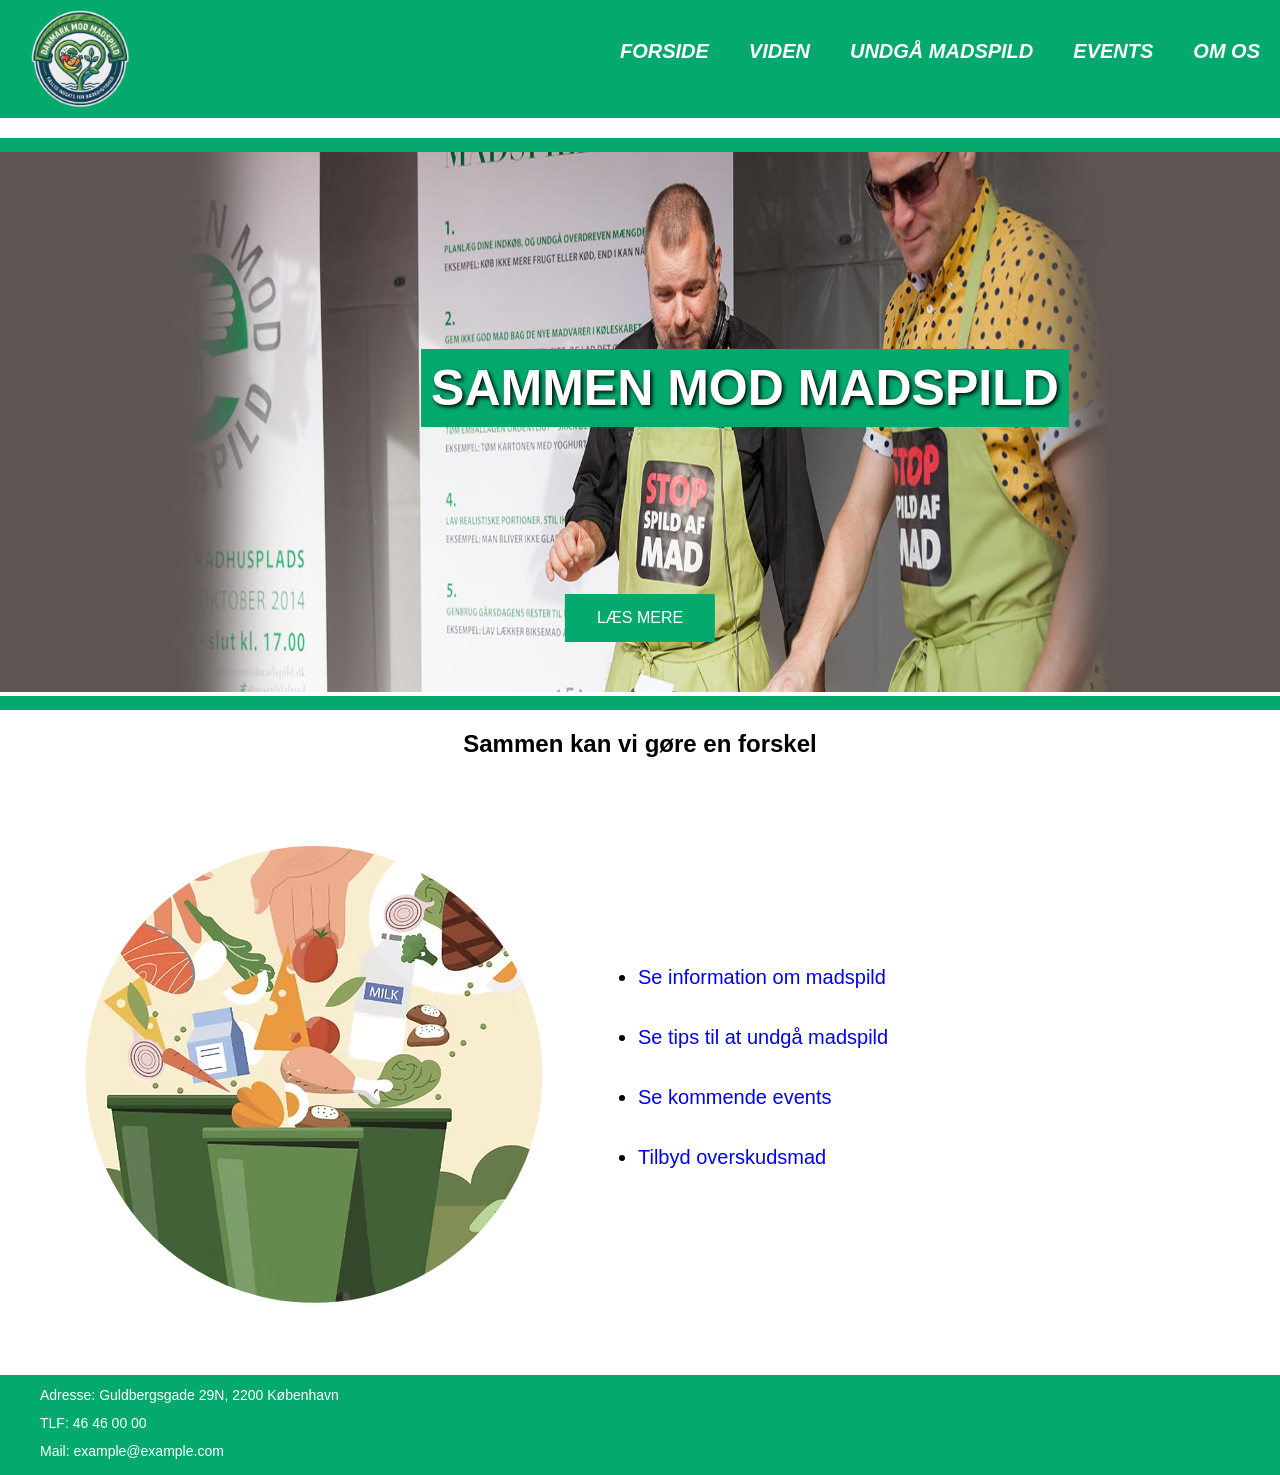
<file: src/html/index.html>
<!DOCTYPE html>
<html lang="da">
<head>
    <meta charset="UTF-8">
    <meta content="width=device-width, initial-scale=1" name="viewport">
    <title>Forside</title>
    <link href="../styles.css" rel="stylesheet">
</head>
<body>

<header class="header">
    <nav class="nav">
        <a href="index.html">
            <img class="logo" src="../img/x.png" alt="Danmark mod Madspild">
        </a>
        <ul>
            <li><a href="index.html">FORSIDE</a></li>
            <li><a href="viden.html">VIDEN</a></li>
            <li><a href="undgå-madspild.html">UNDGÅ MADSPILD</a></li>
            <li><a href="events.html">EVENTS</a></li>
            <li><a href="om-os.html">OM OS</a></li>
        </ul>
    </nav>
    <div class="line"></div>
</header>

<main>
    <section class="hero">
        <div class="hero-content">
            <h1>SAMMEN MOD MADSPILD</h1>
            <img src="../img/stopmadspild.jpg" alt="Mand der sorterer mad">
            <a href="undgå-madspild.html">
                <button> LÆS MERE</button>
            </a>
        </div>
    </section>
    <div class="line"></div>
    <h2>Sammen kan vi gøre en forskel</h2>

    <section class="section2">
        <img id="animated-img" src="../img/animated.jpg" alt="Animeret billede af sortering">
        <article class="linkbox">
            <ul>
                <li><a href="viden.html">Se information om madspild</a></li>
                <li><a href="undgå-madspild.html">Se tips til at undgå madspild</a></li>
                <li><a href="events.html">Se kommende events</a></li>
                <li><a href="?">Tilbyd overskudsmad</a></li>
            </ul>
        </article>
    </section>
</main>

<footer>
    <article>
        <ul class="practicalinfo">
            <li>Adresse: Guldbergsgade 29N, 2200 København</li>
            <li>TLF: 46 46 00 00</li>
            <li>Mail: example@example.com</li>
        </ul>
    </article>
</footer>
</body>
</html>
</file>
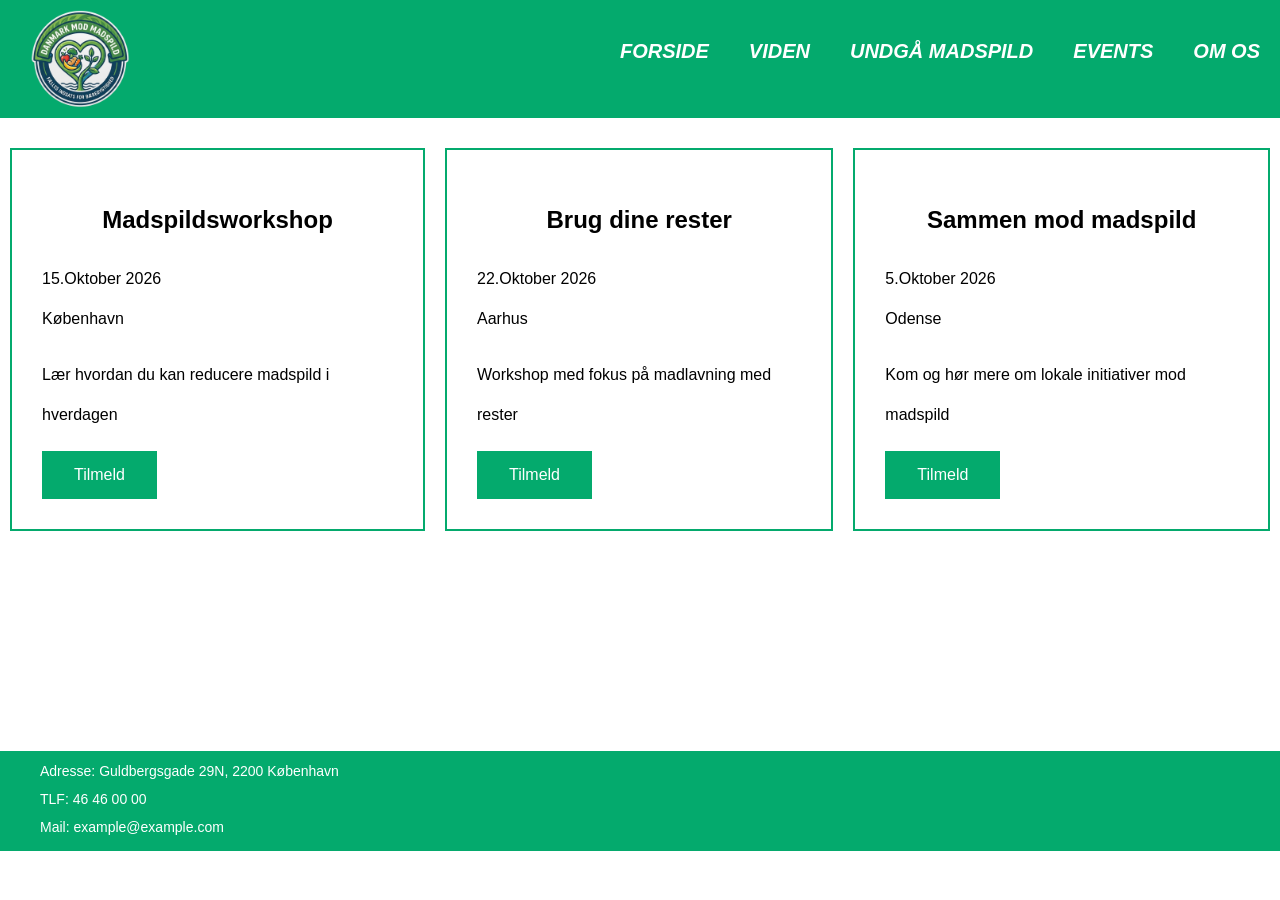
<file: src/html/events.html>
<!DOCTYPE html>
<html lang="da">
<head>
    <meta charset="UTF-8">
    <meta name="viewport" content="width=device-width, initial-scale=1">
    <title>Events</title>
    <link rel="stylesheet" href="../styles.css">
</head>
<body>

<header class="header">
    <nav class="nav">
        <a href="index.html">
            <img class="logo" src="../img/x.png" alt="Danmark mod Madspild">
        </a>
        <ul>
            <li><a href="index.html">FORSIDE</a></li>
            <li><a href="viden.html">VIDEN</a></li>
            <li><a href="undgå-madspild.html">UNDGÅ MADSPILD</a></li>
            <li><a href="events.html">EVENTS</a></li>
            <li><a href="om-os.html">OM OS</a></li>
        </ul>
    </nav>
    <!--    <div class="line"></div>-->
</header>

<main>
    <section class="events">
        <article class="event">
            <h2>Madspildsworkshop</h2>
            <p>15.Oktober 2026<br>København</p>
            <p>Lær hvordan du kan reducere madspild i hverdagen</p>
            <a href="tilmeld.html">
                <button>Tilmeld</button>
            </a>
        </article>
        <article class="event">
            <h2>Brug dine rester</h2>
            <p>22.Oktober 2026<br>Aarhus</p>
            <p>Workshop med fokus på madlavning med rester</p>
            <a href="tilmeld.html">
                <button>Tilmeld</button>
            </a>
        </article>
        <article class="event">
            <h2>Sammen mod madspild</h2>
            <p>5.Oktober 2026<br>Odense</p>
            <p>Kom og hør mere om lokale initiativer mod madspild</p>
            <a href="tilmeld.html">
                <button>Tilmeld</button>
            </a>
        </article>
    </section>
</main>

<footer>
    <article>
        <ul class="practicalinfo">
            <li>Adresse: Guldbergsgade 29N, 2200 København</li>
            <li>TLF: 46 46 00 00</li>
            <li>Mail: example@example.com</li>
        </ul>
    </article>
</footer>
</body>
</html>
</file>
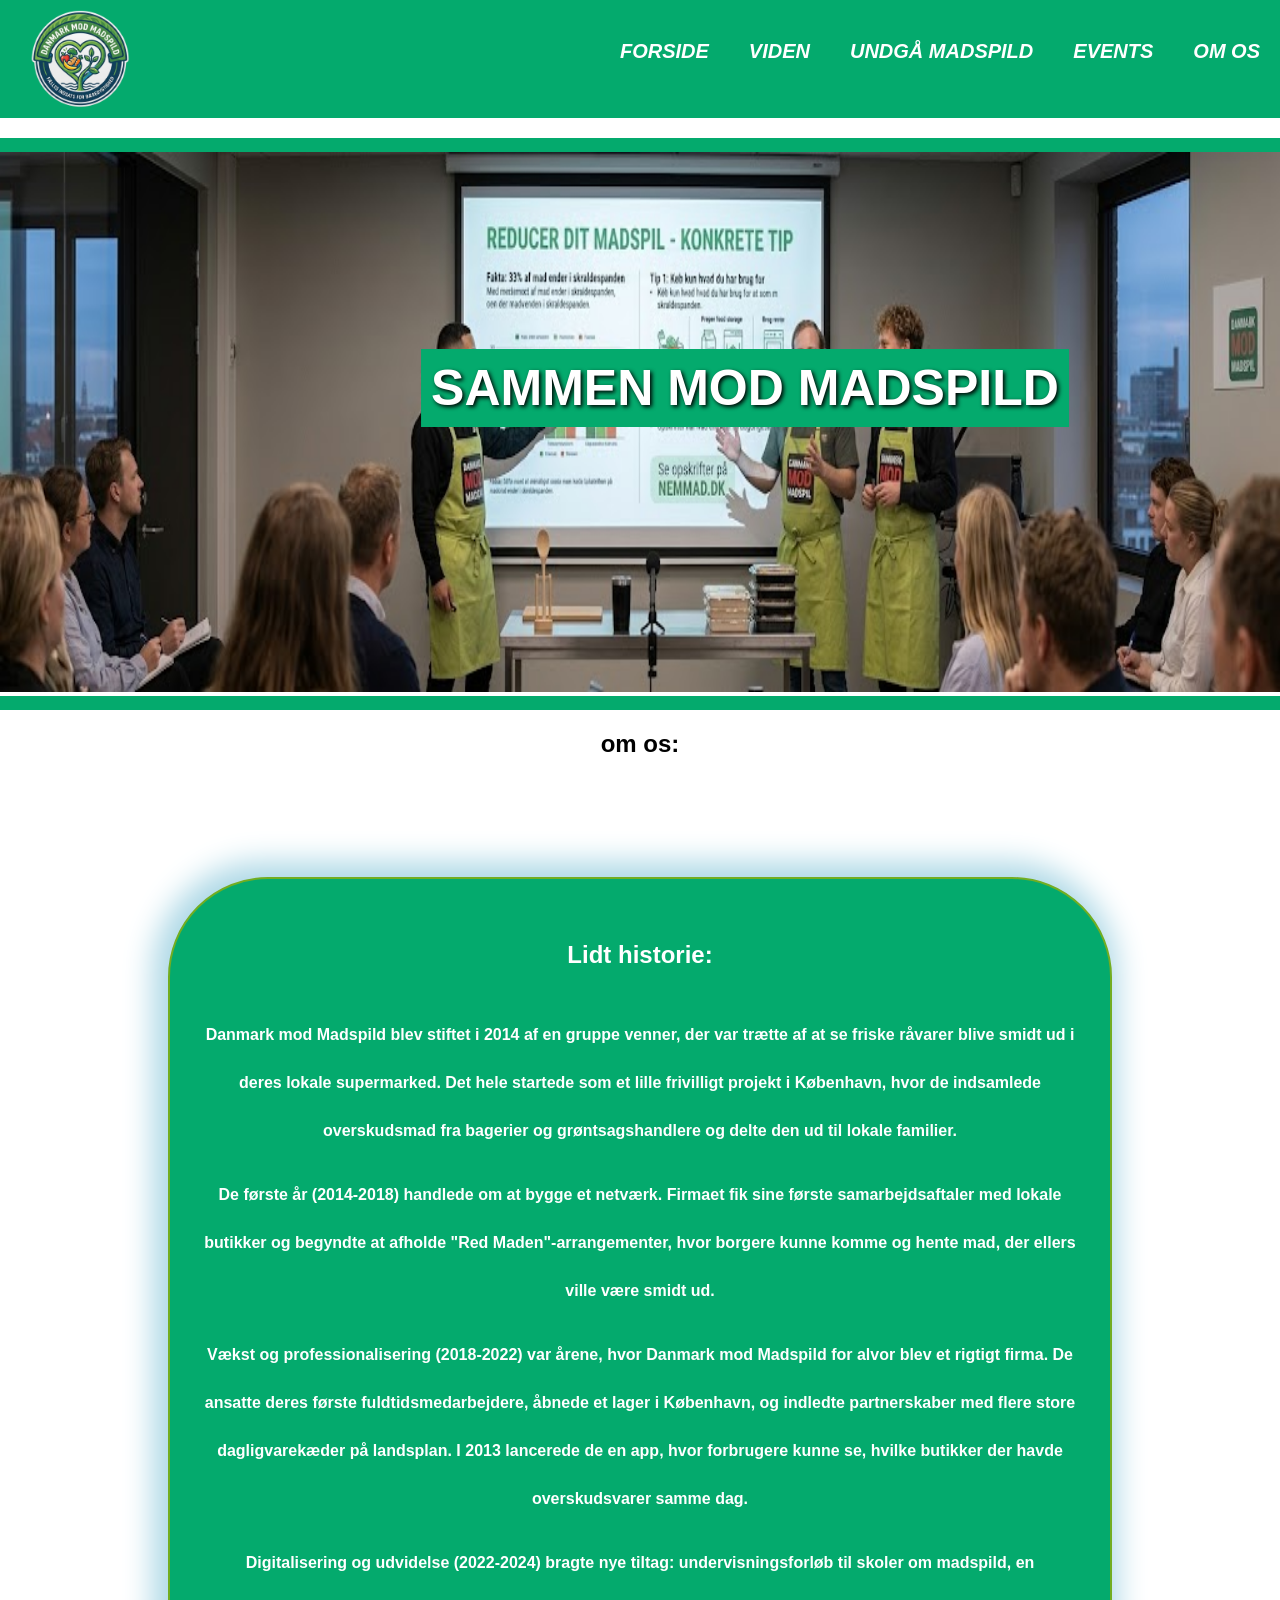
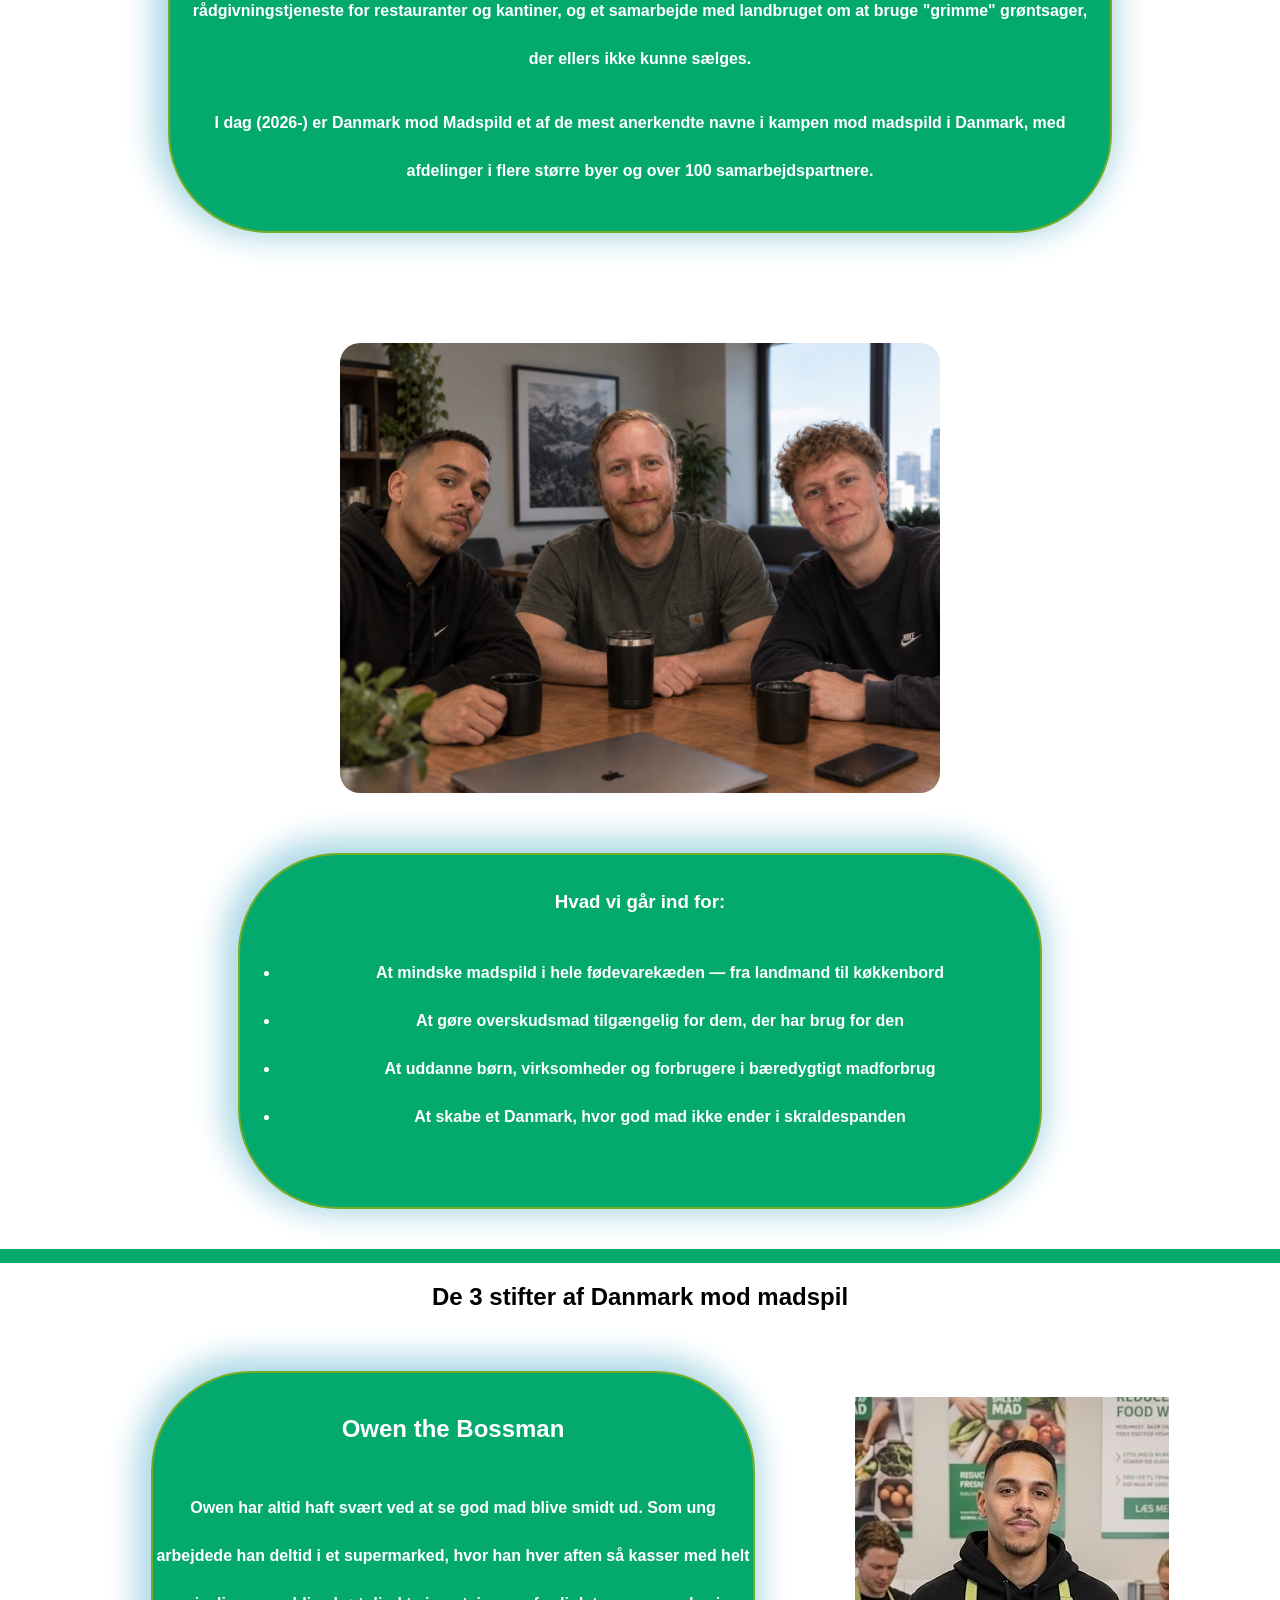
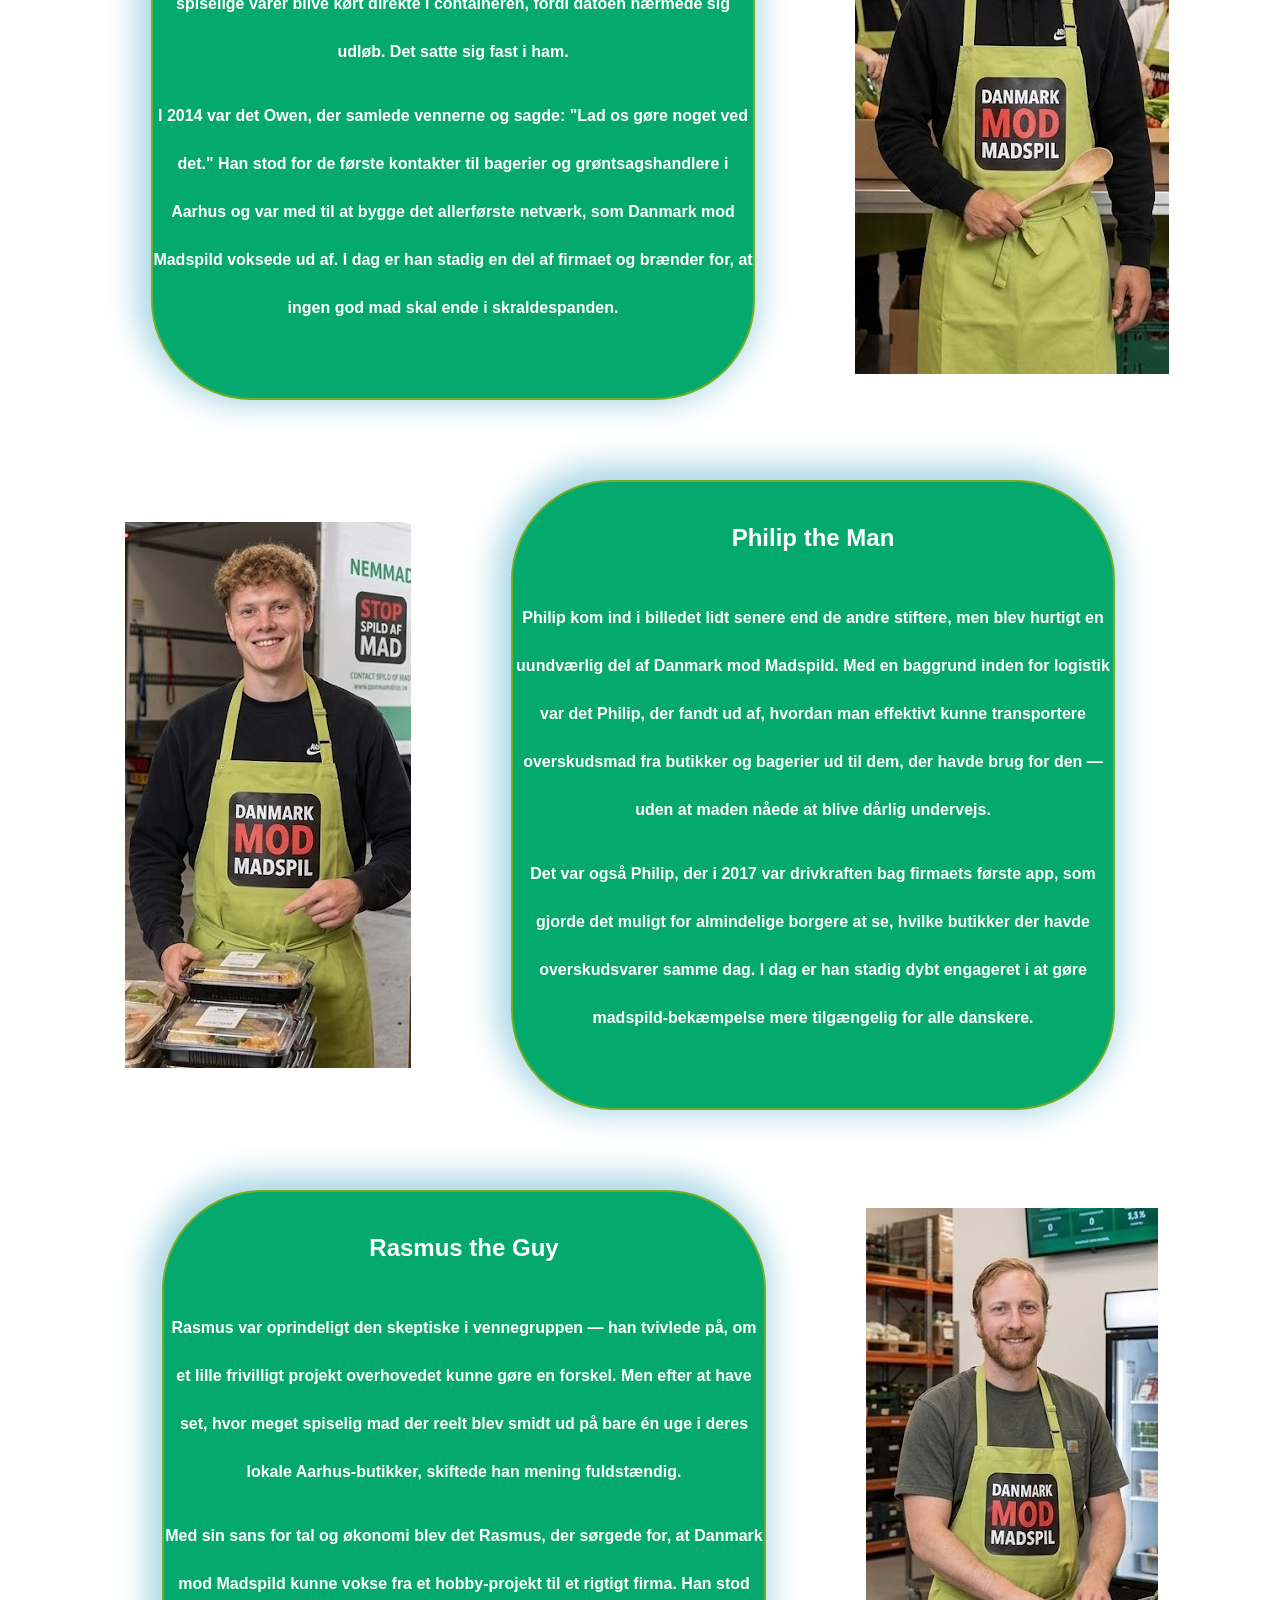
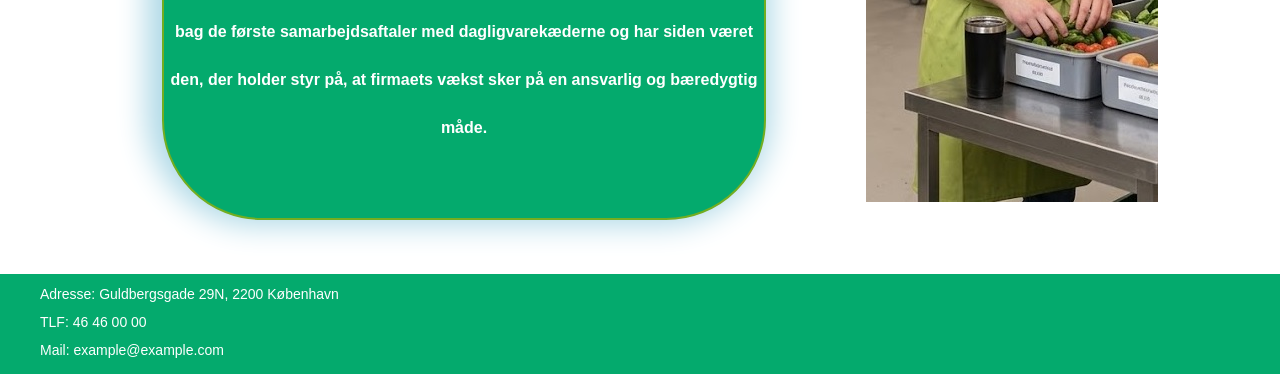
<file: src/html/om-os.html>
<!DOCTYPE html>
<html lang="en">
<head>
    <meta charset="UTF-8">
    <meta name="viewport" content="width=device-width, initial-scale=1">
    <link rel="stylesheet" href="../styles.css">
    <title>Om os</title>
</head>
<body>
<header class="header">
    <nav class="nav">
        <a href="index.html">
            <img class="logo" src="../img/x.png" alt="Danmark mod Madspild">
        </a>
        <ul>
            <li><a href="index.html">FORSIDE</a></li>
            <li><a href="viden.html">VIDEN</a></li>
            <li><a href="undgå-madspild.html">UNDGÅ MADSPILD</a></li>
            <li><a href="events.html">EVENTS</a></li>
            <li><a href="om-os.html">OM OS</a></li>
        </ul>
    </nav>
    <div class="line"></div>
</header>

<main>
    <section class="hero">
        <div class="hero-content">
            <h1>SAMMEN MOD MADSPILD</h1>
            <img src="../img/om%20os.jpg" alt="om os">
        </div>
    </section>

    <div class="line"></div>

    <h2>om os:</h2>

    <section class="statistics2">
        <article class="stat-card-aboutUs">
            <h2>Lidt historie:</h2>

            <p>
                Danmark mod Madspild blev stiftet i 2014 af en gruppe venner, der var trætte af at se friske råvarer blive smidt ud i deres lokale supermarked.
                Det hele startede som et lille frivilligt projekt i København, hvor de indsamlede overskudsmad fra bagerier og grøntsagshandlere og delte den ud til lokale familier.
            </p>
            <p>
                De første år (2014-2018) handlede om at bygge et netværk. Firmaet fik sine første samarbejdsaftaler med lokale butikker og begyndte at afholde "Red Maden"-arrangementer, hvor borgere kunne komme og hente mad, der ellers ville være smidt ud.
            </p>
            <p>
                Vækst og professionalisering (2018-2022) var årene, hvor Danmark mod Madspild for alvor blev et rigtigt firma.
                De ansatte deres første fuldtidsmedarbejdere, åbnede et lager i København, og indledte partnerskaber med flere store dagligvarekæder på landsplan.
                I 2013 lancerede de en app, hvor forbrugere kunne se, hvilke butikker der havde overskudsvarer samme dag.
            </p>
            <p>
                Digitalisering og udvidelse (2022-2024) bragte nye tiltag: undervisningsforløb til skoler om madspild, en rådgivningstjeneste for restauranter og kantiner, og et samarbejde med landbruget om at bruge "grimme" grøntsager, der ellers ikke kunne sælges.
            </p>
            <p>
                I dag (2026-) er Danmark mod Madspild et af de mest anerkendte navne i kampen mod madspild i Danmark, med afdelinger i flere større byer og over 100 samarbejdspartnere.
            </p>
        </article>
        <img src="../img/group.jpg" alt="De 3 stiftere" class="historie-billede">
    </section>
    <section class="statistics2">
        <article class="stat-card-aboutUs2">
            <h3>Hvad vi går ind for:</h3>
            <ul>
                <li>At mindske madspild i hele fødevarekæden — fra landmand til køkkenbord</li>
                <li>At gøre overskudsmad tilgængelig for dem, der har brug for den</li>
                <li>At uddanne børn, virksomheder og forbrugere i bæredygtigt madforbrug</li>
                <li>At skabe et Danmark, hvor god mad ikke ender i skraldespanden</li>
            </ul>
            </p>
        </article>


    </section>
    <div class="line"></div>
    <h2>De 3 stifter af Danmark mod madspil </h2>
    <section class="statistics2">
        <article class="stat-card-aboutUs3">
            <h2> Owen the Bossman</h2>
            <p>
                Owen har altid haft svært ved at se god mad blive smidt ud. Som ung arbejdede han deltid i et supermarked, hvor han hver aften så kasser med helt spiselige varer blive kørt direkte i containeren, fordi datoen nærmede sig udløb. Det satte sig fast i ham.
            </p>

            <p>
                I 2014 var det Owen, der samlede vennerne og sagde: "Lad os gøre noget ved det." Han stod for de første kontakter til bagerier og grøntsagshandlere i Aarhus og var med til at bygge det allerførste netværk, som Danmark mod Madspild voksede ud af. I dag er han stadig en del af firmaet og brænder for, at ingen god mad skal ende i skraldespanden.
            </p>
        </article>
        <img src="../img/fake%20Owen.jpg" alt="Bossman owen">
    </section>
    <section class="statistics2 reverse">
        <article class="stat-card-aboutUs3">
            <h2> Philip the Man</h2>
            <p>
                Philip kom ind i billedet lidt senere end de andre stiftere, men blev hurtigt en uundværlig del af Danmark mod Madspild. Med en baggrund inden for logistik var det Philip, der fandt ud af, hvordan man effektivt kunne transportere overskudsmad fra butikker og bagerier ud til dem, der havde brug for den — uden at maden nåede at blive dårlig undervejs.
            </p>
            <p>
                Det var også Philip, der i 2017 var drivkraften bag firmaets første app, som gjorde det muligt for almindelige borgere at se, hvilke butikker der havde overskudsvarer samme dag. I dag er han stadig dybt engageret i at gøre madspild-bekæmpelse mere tilgængelig for alle danskere.
            </p>
        </article>
        <img src="../img/fake%20philip.jpg" alt="Philip the Man">
    </section>
    <section class="statistics2">
        <article class="stat-card-aboutUs3">
            <h2> Rasmus the Guy</h2>
            <p>
                Rasmus var oprindeligt den skeptiske i vennegruppen — han tvivlede på, om et lille frivilligt projekt overhovedet kunne gøre en forskel. Men efter at have set, hvor meget spiselig mad der reelt blev smidt ud på bare én uge i deres lokale Aarhus-butikker, skiftede han mening fuldstændig.
            </p>
            <p>
                Med sin sans for tal og økonomi blev det Rasmus, der sørgede for, at Danmark mod Madspild kunne vokse fra et hobby-projekt til et rigtigt firma. Han stod bag de første samarbejdsaftaler med dagligvarekæderne og har siden været den, der holder styr på, at firmaets vækst sker på en ansvarlig og bæredygtig måde.
            </p>
        </article>
        <img src="../img/fake%20Rasmus.jpg" alt="Rasmus the Guy">
    </section>
</main>
<footer>
    <article>
        <ul class="practicalinfo">
            <li>Adresse: Guldbergsgade 29N, 2200 København</li>
            <li>TLF: 46 46 00 00</li>
            <li>Mail: example@example.com</li>
        </ul>
    </article>
</footer>





</body>
</html>
</file>
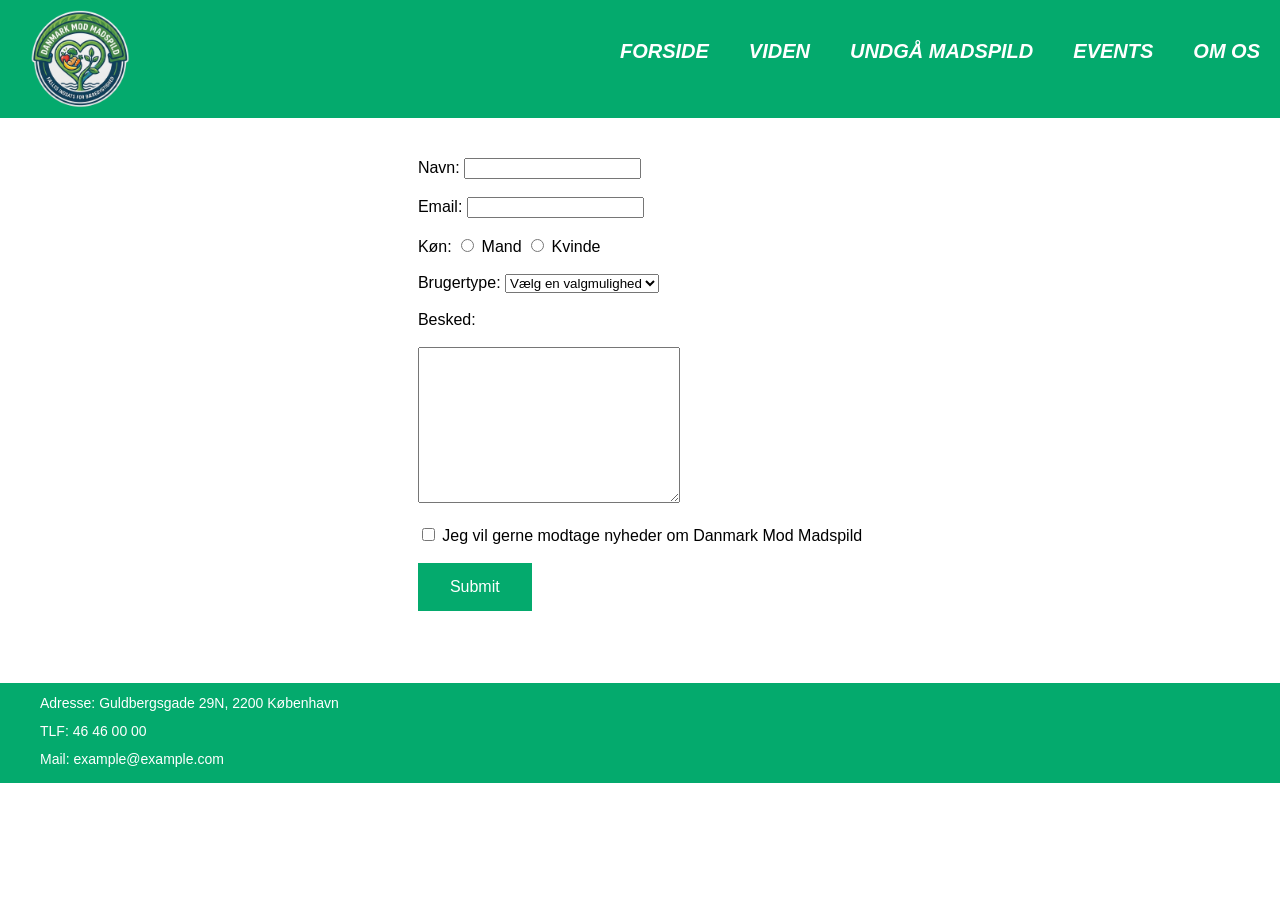
<file: src/html/tilmeld.html>
<!DOCTYPE html>
<html lang="da">
<head>
    <meta charset="UTF-8">
    <meta name="viewport" content="width=device-width, initial-scale=1">
    <title>Formular</title>
    <link rel="stylesheet" href="../styles.css">
</head>
<body>

<header class="header">
    <nav class="nav">
        <a href="index.html">
            <img class="logo" src="../img/x.png" alt="Danmark mod Madspild">
        </a>
        <ul>
            <li><a href="index.html">FORSIDE</a></li>
            <li><a href="viden.html">VIDEN</a></li>
            <li><a href="undgå-madspild.html">UNDGÅ MADSPILD</a></li>
            <li><a href="events.html">EVENTS</a></li>
            <li><a href="om-os.html">OM OS</a></li>
        </ul>
    </nav>
</header>

<main>
    <article id="form">
        <form>
            <label for="name">Navn:</label>
            <input id="name" name="name" type="text"> <br> <br>
            <label for="email">Email:</label>
            <input id="email" name="email" type="text">
            <br><br>

            <label>Køn:</label>
            <label>
                <input type="radio" name="sex" value="male"> Mand
            </label>

            <label>
                <input type="radio" name="sex" value="female"> Kvinde
            </label>
            <br> <br>

            <label for="usertype">Brugertype:</label>
            <select id="usertype" name="country">
                <option value="">Vælg en valgmulighed</option>
                <option value="forbruger">Forbruger</option>
                <option value="virksomhed">Virksomhed</option>
                <option value="organisation">Organisation</option>
            </select>
            <br> <br>

            <label for="message">Besked: </label>
            <br> <br>

            <textarea id="message" name="message" cols="30" rows="10"></textarea>
            <br> <br>

            <input id="subscribe" name="subscribe" type="checkbox">
            <label for="subscribe"> Jeg vil gerne modtage nyheder om Danmark Mod Madspild </label>
            <br> <br>
            <button class="button">Submit</button>
        </form>
    </article>
</main>

<footer>
    <article>
        <ul class="practicalinfo">
            <li>Adresse: Guldbergsgade 29N, 2200 København</li>
            <li>TLF: 46 46 00 00</li>
            <li>Mail: example@example.com</li>
        </ul>
    </article>
</footer>
</body>
</html>
</file>
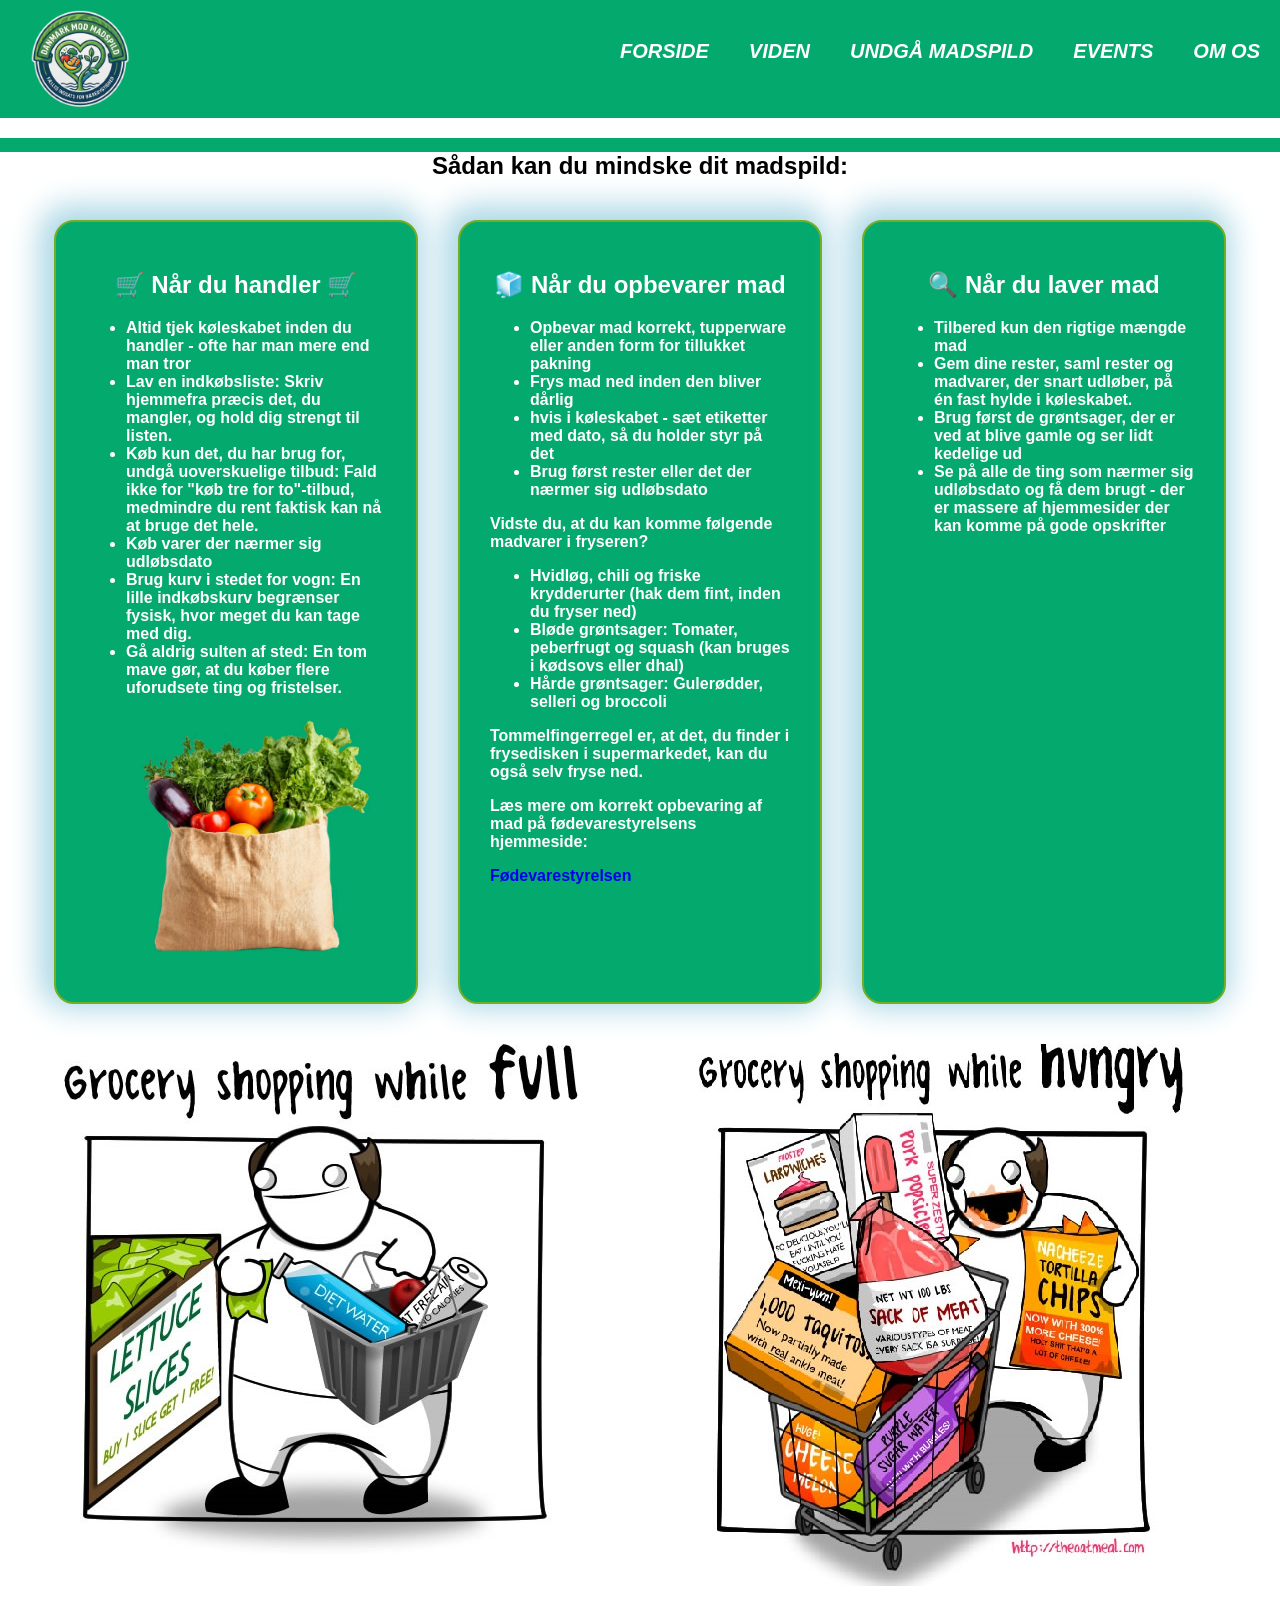
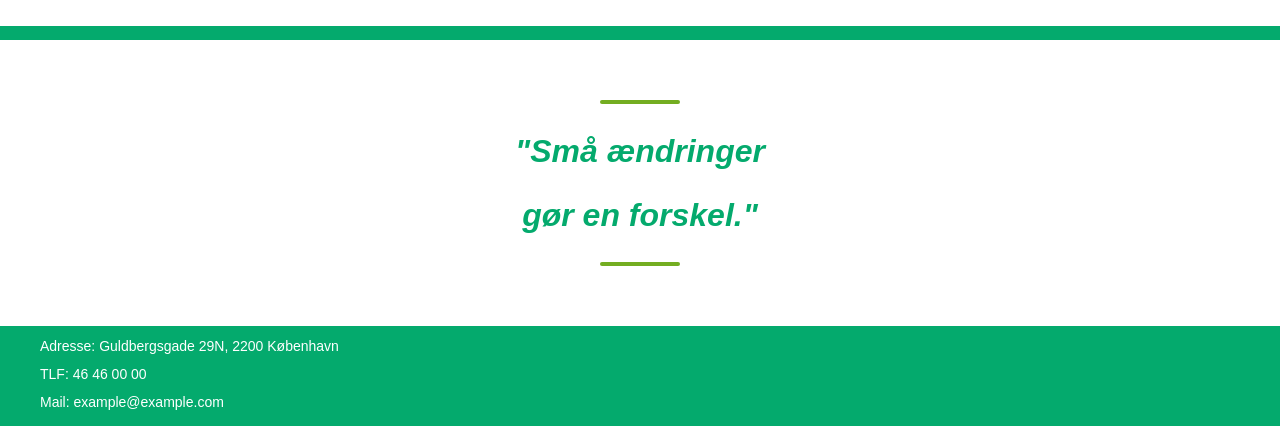
<file: src/html/undgå-madspild.html>
<!DOCTYPE html>
<html lang="en">
<head>
    <meta charset="UTF-8">
    <meta name="viewport" content="width=device-width, initial-scale=1">
    <link rel="stylesheet" href="../styles.css">
    <title>Undgå Madspild</title>
</head>
<body>
<header class="header">
    <nav class="nav">
        <a href="index.html">
            <img class="logo" src="../img/x.png" alt="Danmark mod Madspild">
        </a>
        <ul>
            <li><a href="index.html">FORSIDE</a></li>
            <li><a href="viden.html">VIDEN</a></li>
            <li><a href="undgå-madspild.html">UNDGÅ MADSPILD</a></li>
            <li><a href="events.html">EVENTS</a></li>
            <li><a href="om-os.html">OM OS</a></li>
        </ul>
    </nav>
    <div class="line"></div>
</header>

<main>
    <h2>Sådan kan du mindske dit madspild:</h2>

    <section class="tips-grid">

        <article class="tips-card">
            <h2>🛒 Når du handler 🛒</h2>
            <ul>
                <li>Altid tjek køleskabet inden du handler - ofte har man mere end man tror</li>
                <li>Lav en indkøbsliste: Skriv hjemmefra præcis det, du mangler, og hold dig strengt til listen.</li>
                <li>Køb kun det, du har brug for, undgå uoverskuelige tilbud: Fald ikke for "køb tre for to"-tilbud, medmindre du rent faktisk kan nå at bruge det hele.</li>
                <li>Køb varer der nærmer sig udløbsdato</li>
                <li>Brug kurv i stedet for vogn: En lille indkøbskurv begrænser fysisk, hvor meget du kan tage med dig.</li>
                <li>Gå aldrig sulten af sted: En tom mave gør, at du køber flere uforudsete ting og fristelser.</li>
                <img src="../img/grocery.jpg" alt="indkøbspose med vare i">
            </ul>
        </article>


        <article class="tips-card">
            <h2>🧊 Når du opbevarer mad</h2>
            <ul>
                <li>Opbevar mad korrekt, tupperware eller anden form for tillukket pakning</li>
                <li>Frys mad ned inden den bliver dårlig</li>
                <li>hvis i køleskabet - sæt etiketter med dato, så du holder styr på det</li>
                <li>Brug først rester eller det der nærmer sig udløbsdato</li>
            </ul>
                <p>Vidste du, at du kan komme følgende madvarer i fryseren?</p>
            <ul>
                <li>Hvidløg, chili og friske krydderurter (hak dem fint, inden du fryser ned)</li>
                <li>Bløde grøntsager: Tomater, peberfrugt og squash (kan bruges i kødsovs eller dhal)</li>
                <li>Hårde grøntsager: Gulerødder, selleri og broccoli</li>
            </ul>
                <p>Tommelfingerregel er, at det, du finder i frysedisken i supermarkedet, kan du også selv fryse ned.</p>
                <p>Læs mere om korrekt opbevaring af mad på fødevarestyrelsens hjemmeside:</p>
                <a href="https://foedevarestyrelsen.dk/kost-og-foedevarer/alt-om-mad/madspild-i-hjemmet/opbevar-maden-korrekt" target="_blank">Fødevarestyrelsen</a>
            </ul>
        </article>

        <article class="tips-card">
            <h2>🔍 Når du laver mad</h2>
            <ul>
                <li>Tilbered kun den rigtige mængde mad</li>
                <li>Gem dine rester, saml rester og madvarer, der snart udløber, på én fast hylde i køleskabet.</li>
                <li>Brug først de grøntsager, der er ved at blive gamle og ser lidt kedelige ud</li>
                <li>Se på alle de ting som nærmer sig udløbsdato og få dem brugt - der er massere af hjemmesider der kan komme på gode opskrifter</li>
            </ul>
        </article>

    </section>
    <section class="tips-grid">
        <img src="../img/shopping.jpg" alt="Gå ikke sulten ud og handle">
    </section>

    <div class="line"></div>

    <div class="motto">
        <p>"Små ændringer<br>gør en forskel."</p>
    </div>
</main>

<footer>
    <article>
        <ul class="practicalinfo">
            <li>Adresse: Guldbergsgade 29N, 2200 København</li>
            <li>TLF: 46 46 00 00</li>
            <li>Mail: example@example.com</li>
        </ul>
    </article>
</footer>
</body>
</html>
</file>
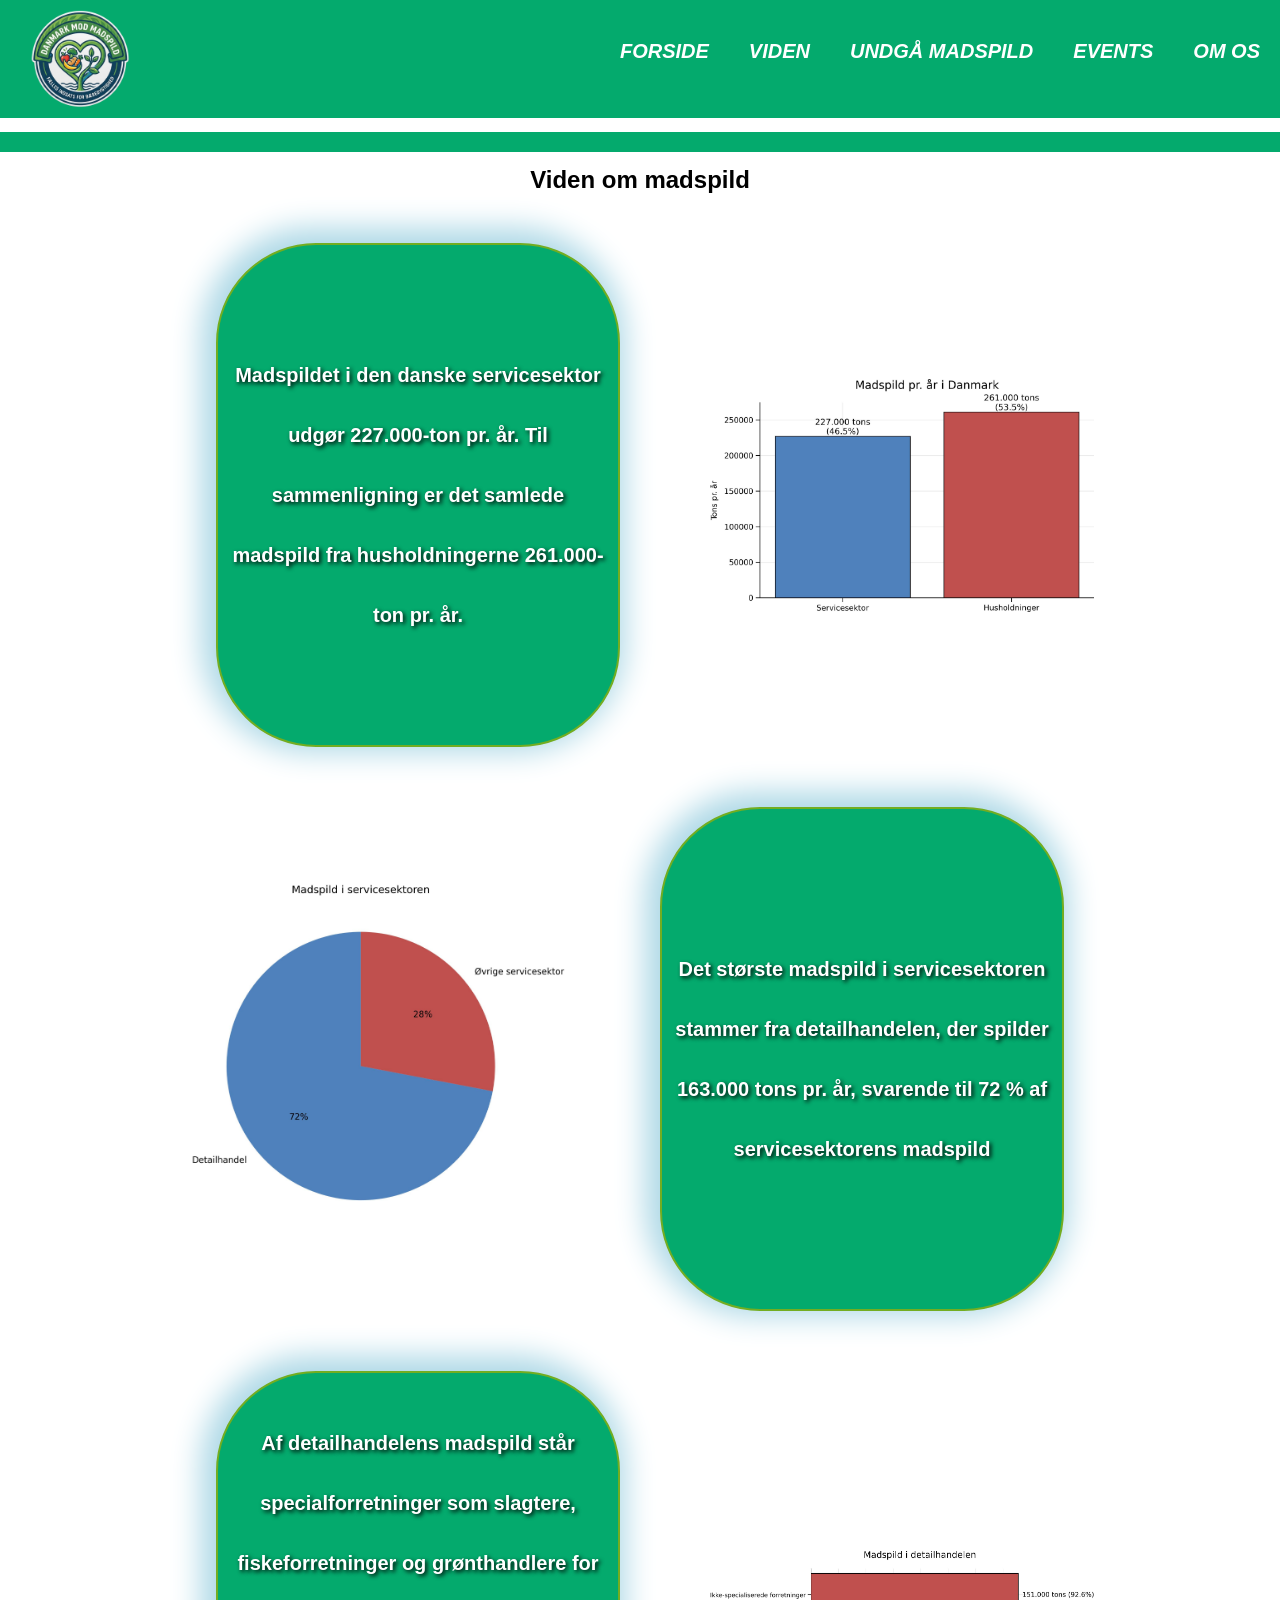
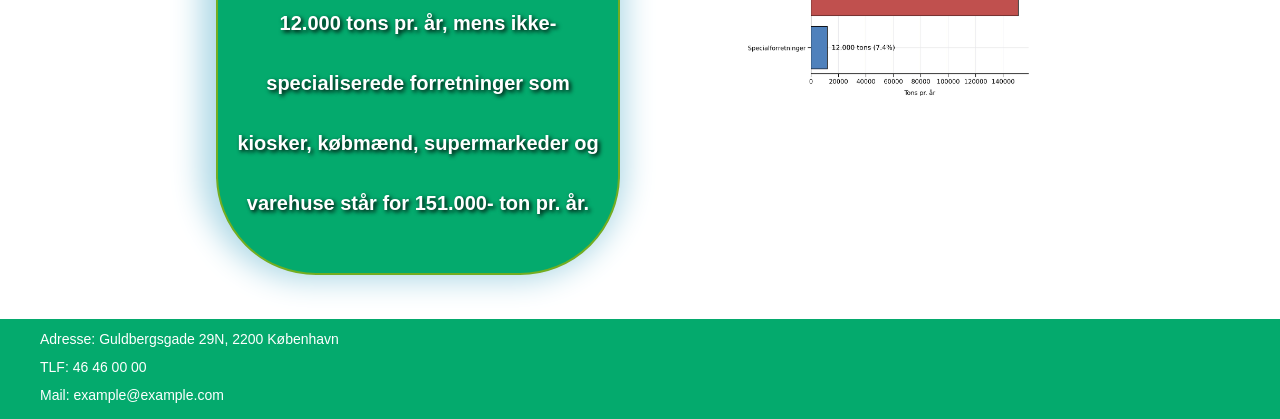
<file: src/html/viden.html>
<!DOCTYPE html>
<html lang="da">
<head>
    <meta charset="UTF-8">
    <meta name="viewport" content="width=device-width, initial-scale=1">
    <title>Viden</title>
    <link rel="stylesheet" href="../styles.css">
</head>
<body>

<header class="header">
    <nav class="nav">
        <a href="index.html">
            <img class="logo" src="../img/x.png" alt="Danmark mod Madspild">
        </a>
        <ul>
            <li><a href="index.html">FORSIDE</a></li>
            <li><a href="viden.html">VIDEN</a></li>
            <li><a href="undgå-madspild.html">UNDGÅ MADSPILD</a></li>
            <li><a href="events.html">EVENTS</a></li>
            <li><a href="om-os.html">OM OS</a></li>
        </ul>
    </nav>
    <div class="line"></div>
</header>

<main>
    <div class="line"></div>
    <h2>Viden om madspild</h2>

    <!--ÆNDRET STAT-CARD height FRA 400px TIL 500px FOR AT KUNNE FÅ ALT TEKST MED IND I BOKSEN-->

    <section class="statistics-VidenOm">
        <article class="stat-card-VidenOm">
            <p>
                Madspildet i den danske servicesektor udgør
                227.000-ton pr. år. Til sammenligning er det
                samlede madspild fra husholdningerne
                261.000-ton pr. år.
            </p>
        </article>
        <img src="../img/madspild_procenter.jpg" width="30%" height="30%">
    </section>

    <section class="statistics-VidenOm reverse">
        <article class="stat-card-VidenOm">
            <p>
                Det største madspild i servicesektoren stammer
                fra detailhandelen, der spilder 163.000 tons pr.
                år, svarende til 72 % af servicesektorens
                madspild
            </p>
        </article>
        <img src="../img/madspild_hvid_baggrund.jpg" width="30%" height="30%">
    </section>
    <section class="statistics-VidenOm">
        <article class="stat-card-VidenOm">
            <p>
                Af detailhandelens madspild står
                specialforretninger som slagtere,
                fiskeforretninger og grønthandlere for 12.000
                tons pr. år, mens ikke-specialiserede
                forretninger som kiosker, købmænd,
                supermarkeder og varehuse står for 151.000-
                ton pr. år.
            </p>
        </article>
        <img src="../img/alt_image.jpg" width="30%" height="30%">
    </section>
</main>

<footer>
    <article>
        <ul class="practicalinfo">
            <li>Adresse: Guldbergsgade 29N, 2200 København</li>
            <li>TLF: 46 46 00 00</li>
            <li>Mail: example@example.com</li>
        </ul>
    </article>
</footer>
</body>
</html>
</file>
<file: src/styles.css>
/*forside -----------------*/
body a {
    text-decoration: none; /* Fjerner stregen under link */
}

button {
    background-color: #04AA6D;
    border: none;
    color: white;
    cursor: pointer;
    font-size: 16px;
    padding: 15px 32px;
}

button:hover {
    text-decoration: underline;
}


a:hover {
    text-decoration: underline;
}


body {
    font-family: Helvetica, serif;
    margin: 0;
    padding: 0;
}

.nav {
    background-color: #04AA6D;
    display: flex;
    justify-content: space-between;
}

.logo {
    bottom: 5px;
    margin-left: 30px;
    margin-top: 15px;
    position: relative;
    width: 100px;

}

.nav ul a {
    color: white;
    font-size: 20px;
    font-style: oblique;
    font-weight: bold;
    margin: 20px;
}


.nav ul {
    display: flex;
    list-style: none;

    margin-top: 40px;
    padding: 0;
}

.hero {
    margin-top: 20px;
}

.hero button { /*LÆS MERE*/
    background-color: #04AA6D;
    border: none;
    color: white;
    cursor: pointer;
    display: inline-block;
    font-size: 16px;
    left: 50%;
    padding: 15px 32px;
    position: absolute;
    text-align: center;
    top: 50%;
    transform: translate(-50%, 300%);
}

.hero img {
    height: 60vh;
    width: 100%;
    /*border: black 2px solid;*/
}

.hero h1 { /*SAMMEN MOD MADSPILD*/
    background-color: #04AA6D;
    color: white;
    font-size: 50px;
    padding: 10px;
    position: absolute;
    text-align: center;
    text-shadow: 2px 2px 4px #000000;
    transform: translate(65%, 200%);

}

.line {
    background-color: #04AA6D;
    border: #04AA6D solid 7px;
}

.header .line {
    bottom: -20px;
    position: relative;
}

.statistics {
    display: flex;
    justify-content: space-between;
}

h2 {
    text-align: center;
}

.stat-card {
    align-content: center;
    background-color: #04AA6D;
    border: 2px solid #73AD21;
    border-radius: 100px;
    box-shadow: -5px -5px 30px 10px lightblue;
    color: white;
    font-weight: bold;
    height: 500px;
    justify-content: center;
    line-height: 3;
    margin: 30px;
    text-align: center;
    width: 400px;
}

.stat-card p {
    font-size: 20px;
    padding: 10px;
    text-shadow: 2px 2px 4px #000000;
}

.section2 {
    display: flex;
}


#animated-img {
    clip-path: circle(40%);
    filter: drop-shadow(0 4px 8px rgba(0, 0, 0, 0.4));
    float: left;
    margin-left: 30px;
    margin-top: 10px;
    shape-outside: circle(45%);
}

.linkbox {
    font-size: 20px;
    height: 200px;
    margin-top: 150px;
    width: 300px;
}

.linkbox ul a {
    line-height: 3;

}

footer {
    background-color: #04AA6D;
    height: 100px;
    width: 100%;
}

.practicalinfo {
    color: white;
    font-size: 14px;
    line-height: 2;
    list-style-type: none;
    padding-top: 6px;
}

/*forside -----------------*/

/*events  -----------------*/
.events {
    display: flex;
    justify-content: center;
    line-height: 40px;
    margin-bottom: 210px;
    margin-top: 20px;

}


.event {
    border: #04AA6D solid 2px;
    margin: 10px;
    padding: 30px;
}


.event button:hover {
    text-decoration: underline;
}
/*events  -----------------*/

/*tilmeld -----------------*/
#form {
    align-content: center;
    display: flex;
    justify-content: center;
    margin-bottom: 72px;
    margin-top: 40px;
}
/*tilmeld -----------------*/

/*om os*/

.statistics2 {
    align-items: center;
    display: flex;
    flex-wrap: wrap;
    gap: 60px;
    justify-content: center;
}

@media (min-width: 100px) {
    .statistics2.reverse {
        flex-direction: row-reverse;
    }
}

.stat-card-aboutUs {
    align-content: center;
    background-color: #04AA6D;
    border: 2px solid #73AD21;
    border-radius: 100px;
    box-shadow: -5px -5px 30px 10px lightblue;
    color: white;
    font-weight: bold;
    height: auto;
    justify-content: center;
    line-height: 3;
    margin: 30px;
    margin-top: 100px;
    max-width: 900px;
    padding: 20px;
    text-align: center;
    width: 100%;
}

.historie-billede {
    border-radius: 20px;
    height: auto;
    margin-bottom: 20px;
    margin-top: 20px;
    max-width: 600px;
    width: 100%;
}

.stat-card-aboutUs2 {
    align-content: center;
    background-color: #04AA6D;
    border: 2px solid #73AD21;
    border-radius: 100px;
    box-shadow: -5px -5px 30px 10px lightblue;
    color: white;
    font-weight: bold;
    height: auto;
    justify-content: center;
    line-height: 3;
    margin: 40px;
    padding-bottom: 50px;
    text-align: center;
    width: 800px;
}

.stat-card-aboutUs3 {
    align-content: center;
    background-color: #04AA6D;
    border: 2px solid #73AD21;
    border-radius: 100px;
    box-shadow: -5px -5px 30px 10px lightblue;
    color: white;
    font-weight: bold;
    height: auto;
    justify-content: center;
    line-height: 3;
    margin: 40px;
    padding-bottom: 50px;
    text-align: center;
    width: 600px;
}
.statistics-VidenOm {
    align-items: center;
    display: flex;
    flex-wrap: wrap;
    gap: 60px;
    justify-content: center;
}

@media (min-width: 100px) {
    .statistics-VidenOm.reverse {
        flex-direction: row-reverse;
    }
}

.stat-card-VidenOm {
    align-content: center;
    background-color: #04AA6D;
    border: 2px solid #73AD21;
    border-radius: 100px;
    box-shadow: -5px -5px 30px 10px lightblue;
    color: white;
    font-weight: bold;
    height: 500px;
    justify-content: center;
    line-height: 3;
    margin: 30px;
    text-align: center;
    width: 400px;
}

.stat-card-VidenOm p {
    font-size: 20px;
    padding: 10px;
    text-shadow: 2px 2px 4px #000000;
}

/* Undgå Madsplid */

.tips-grid {
    display: flex;
    flex-wrap: wrap;
    justify-content: center;
    gap: 40px;
    margin: 40px 0;
}

.tips-card {
    background-color: #04AA6D;
    color: white;
    font-weight: bold;
    border-radius: 20px;
    border: 2px solid #73AD21;
    padding: 30px;
    width: 300px;
    box-shadow: -5px -5px 30px 10px lightblue;
    transition: transform 0.2s ease, box-shadow 0.2s ease;
}

.tips-card img {
    max-width: 100%;
    height: auto;
    display: block;
    border-radius: 12px;
    margin: 0 auto 15px;
    padding-top: 10px;
}
.tips-card:hover {
    transform: translateY(-8px);
    box-shadow: -5px -5px 30px 15px lightblue;
}

.motto {
    text-align: center;
    margin: 60px auto;
    max-width: 600px;
}

.motto p {
    font-size: 2rem;
    font-weight: bold;
    color: #04AA6D;
    font-style: italic;
    line-height: 2;

}

.motto p::before,
.motto p::after {
    content: "";
    display: block;
    width: 80px;
    height: 4px;
    background-color: #73AD21;
    margin: 15px auto;
    border-radius: 2px;
}
</file>
